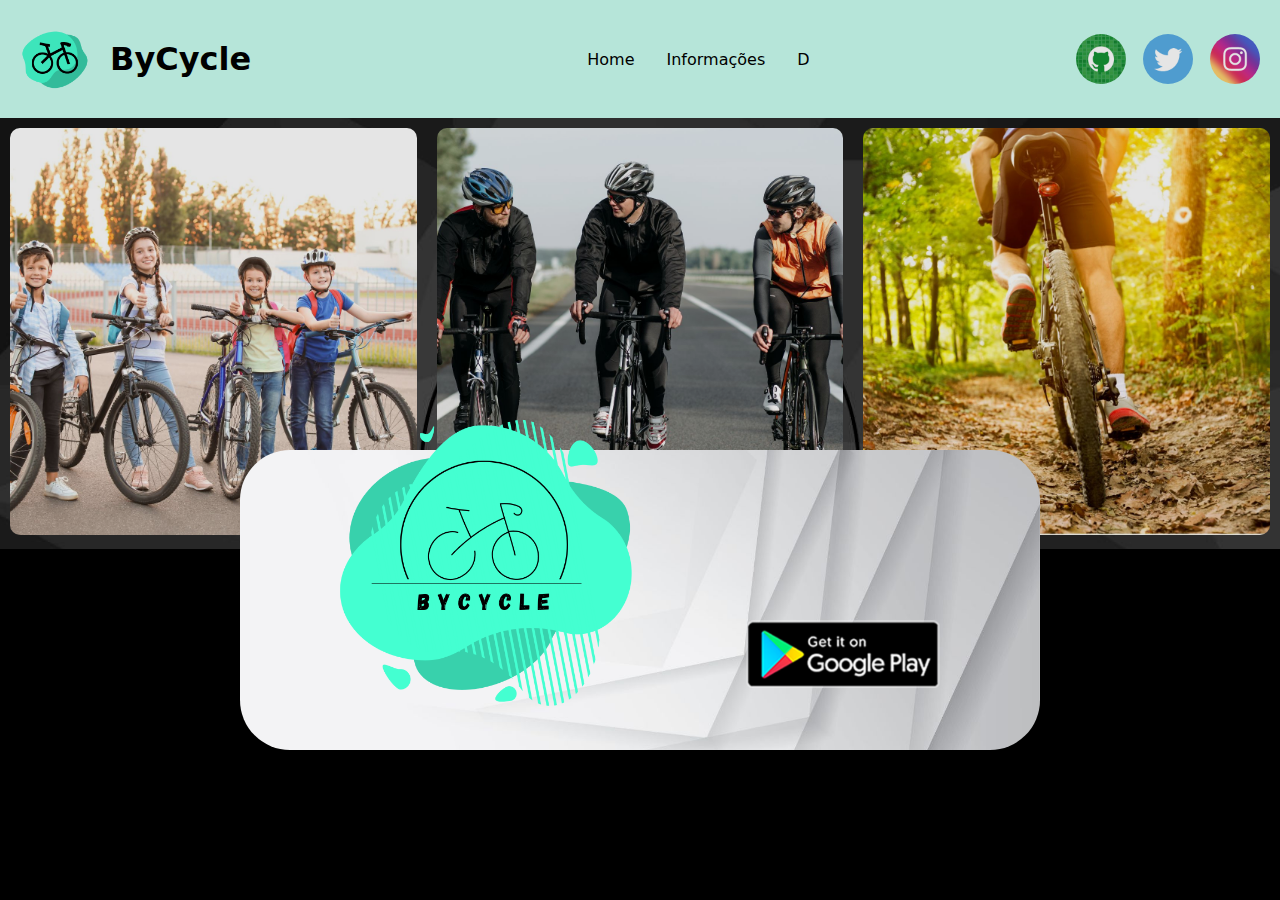
<file: bycycle-web-main/index.html>
<!DOCTYPE html>
<html lang="pt-br">

<head>
  <meta charset="UTF-8">
  <meta name="viewport" content="width=device-width, initial-scale=1.0">
  <link rel="stylesheet" href="styles.css">
</head>

<body>

  <div class="header">
    <img class="logo" src="./image/logo.png" alt="Logo do Aplicativo">
    <p class="textlogo">ByCycle</p>
  
    <ul class="navbar">
      <li class="navitem"><a href="index.html">Home</a></li>
      <li class="navitem"><a href="info.html">Informações</a></li>
      <li class="navitem"><a href="download.html">Download</a></li>
    </ul>
  
    <img class="gedgets" src="image/logo-github.jpg" alt="logo-github">
    <img class="gedgets" src="image/logo-twitter.jpg" alt="logo-twitter">
    <img class="gedgets" src="image/logo-instagram.jpg" alt="logo-instagram">
</div>

  <!-- Conteúdo das abas -->
  <main>
    <div id="home">

      <div class="photo-container">
        <div class="photo"><img src="image/1.jpg" alt="Foto 1"></div>
        <div class="photo"><img src="image/2.jpg" alt="Foto 2"></div>
        <div class="photo"><img src="image/3.jpg" alt="Foto 3"></div>
      </div>
    </div>

    <div class="overlay">
      <div class="centered-content">
          <div class="logo-container">
            <img class="logo-bycycle" src="image/logo-bycycle.png" alt="Foto 4">
            <img class="logo-playstore" src="image/logo-playstore.png" alt="Foto 5">
          </div>
      </div>
    </div>

  </main>
</body>

</html>
</file>
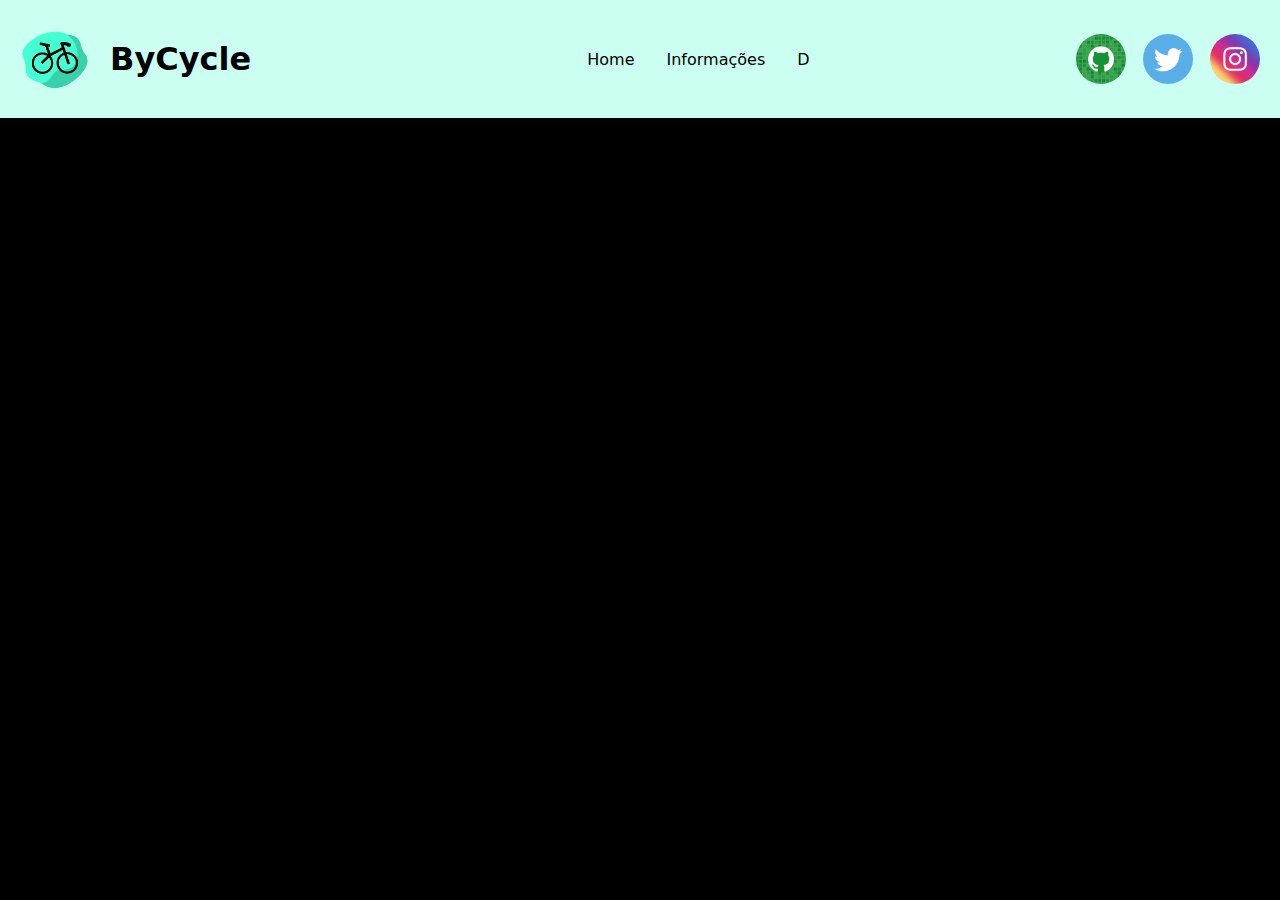
<file: bycycle-web-main/download.html>
<!DOCTYPE html>
<html lang="pt-br">
<head>
    <meta charset="UTF-8">
    <meta name="viewport" content="width=device-width, initial-scale=1.0">
    <link rel="stylesheet" href="styles.css">
    <title>ByCycle</title>
</head>
<body>
    <div class="header">
        <img class="logo" src="./image/logo.png" alt="Logo do Aplicativo">
        <p class="textlogo">ByCycle</p>
      
        <ul class="navbar">
          <li class="navitem"><a href="index.html">Home</a></li>
          <li class="navitem"><a href="info.html">Informações</a></li>
          <li class="navitem"><a href="download.html">Download</a></li>
        </ul>
      
        <img class="gedgets" src="image/logo-github.jpg" alt="logo-github">
        <img class="gedgets" src="image/logo-twitter.jpg" alt="logo-twitter">
        <img class="gedgets" src="image/logo-instagram.jpg" alt="logo-instagram">
      </div>
    <main>
        
    </main>

</body>
</html>
</file>
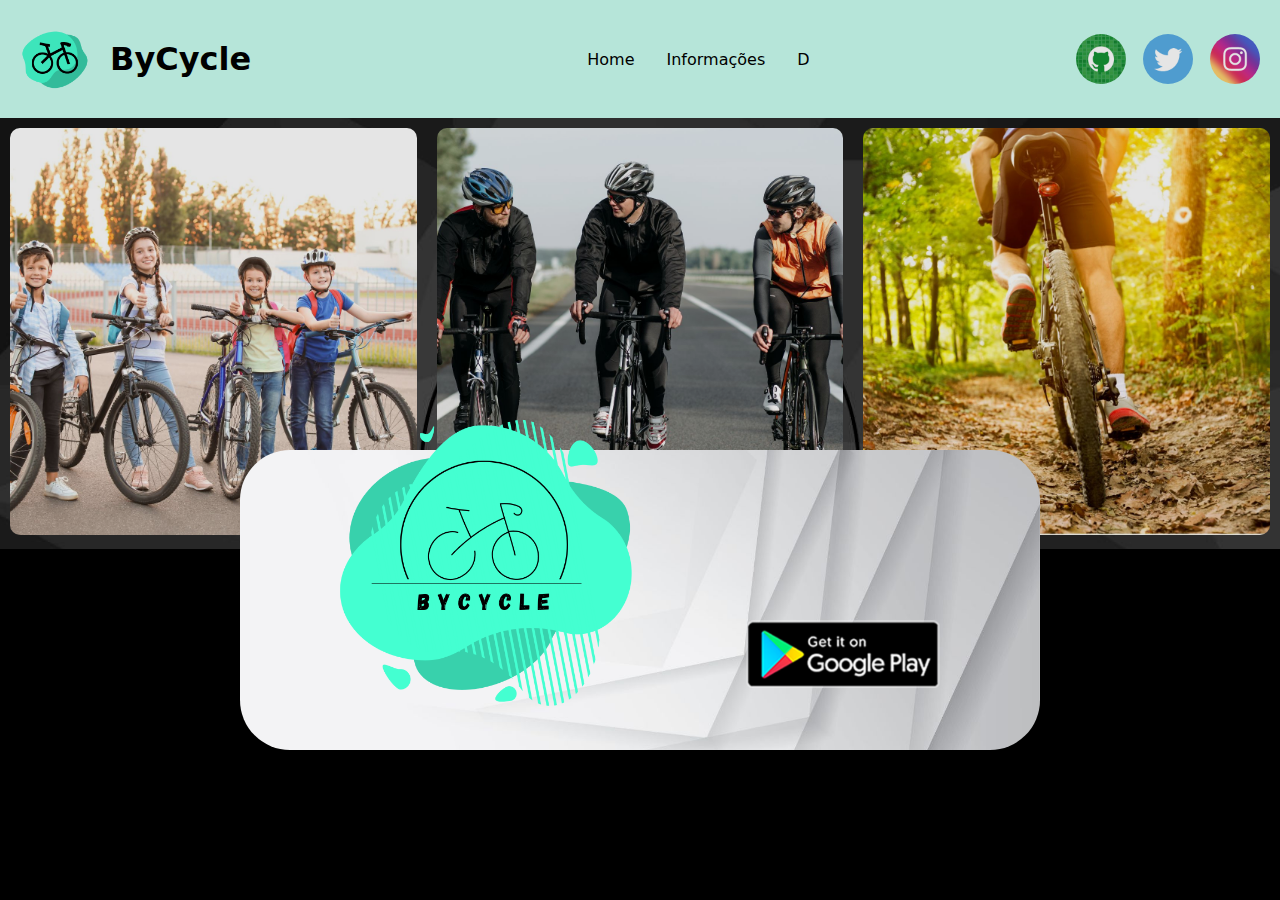
<file: bycycle-web-main/home.html>
<!DOCTYPE html>
<html lang="en">

<head>
  <meta charset="UTF-8">
  <meta name="viewport" content="width=device-width, initial-scale=1.0">
  <link rel="stylesheet" href="styles.css">
</head>

<body>

  <div class="header">
    <img class="logo" src="./image/logo.png" alt="Logo do Aplicativo">
    <p class="textlogo">ByCycle</p>
  
    <ul class="navbar">
      <li class="navitem"><a href="home.html">Home</a></li>
      <li class="navitem"><a href="info.html">Informações</a></li>
      <li class="navitem"><a href="download.html">Download</a></li>
    </ul>
  
    <img class="gedgets" src="image/logo-github.jpg" alt="logo-github">
    <img class="gedgets" src="image/logo-twitter.jpg" alt="logo-twitter">
    <img class="gedgets" src="image/logo-instagram.jpg" alt="logo-instagram">
</div>

  <!-- Conteúdo das abas -->
  <main>
    <div id="home">

      <div class="photo-container">
        <div class="photo"><img src="image/1.jpg" alt="Foto 1"></div>
        <div class="photo"><img src="image/2.jpg" alt="Foto 2"></div>
        <div class="photo"><img src="image/3.jpg" alt="Foto 3"></div>
      </div>
    </div>

    <div class="overlay">
      <div class="centered-content">
          <div class="logo-container">
            <img class="logo-bycycle" src="image/logo-bycycle.png" alt="Foto 4">
            <img class="logo-playstore" src="image/logo-playstore.png" alt="Foto 5">
          </div>
      </div>
    </div>

  </main>
</body>

</html>
</file>
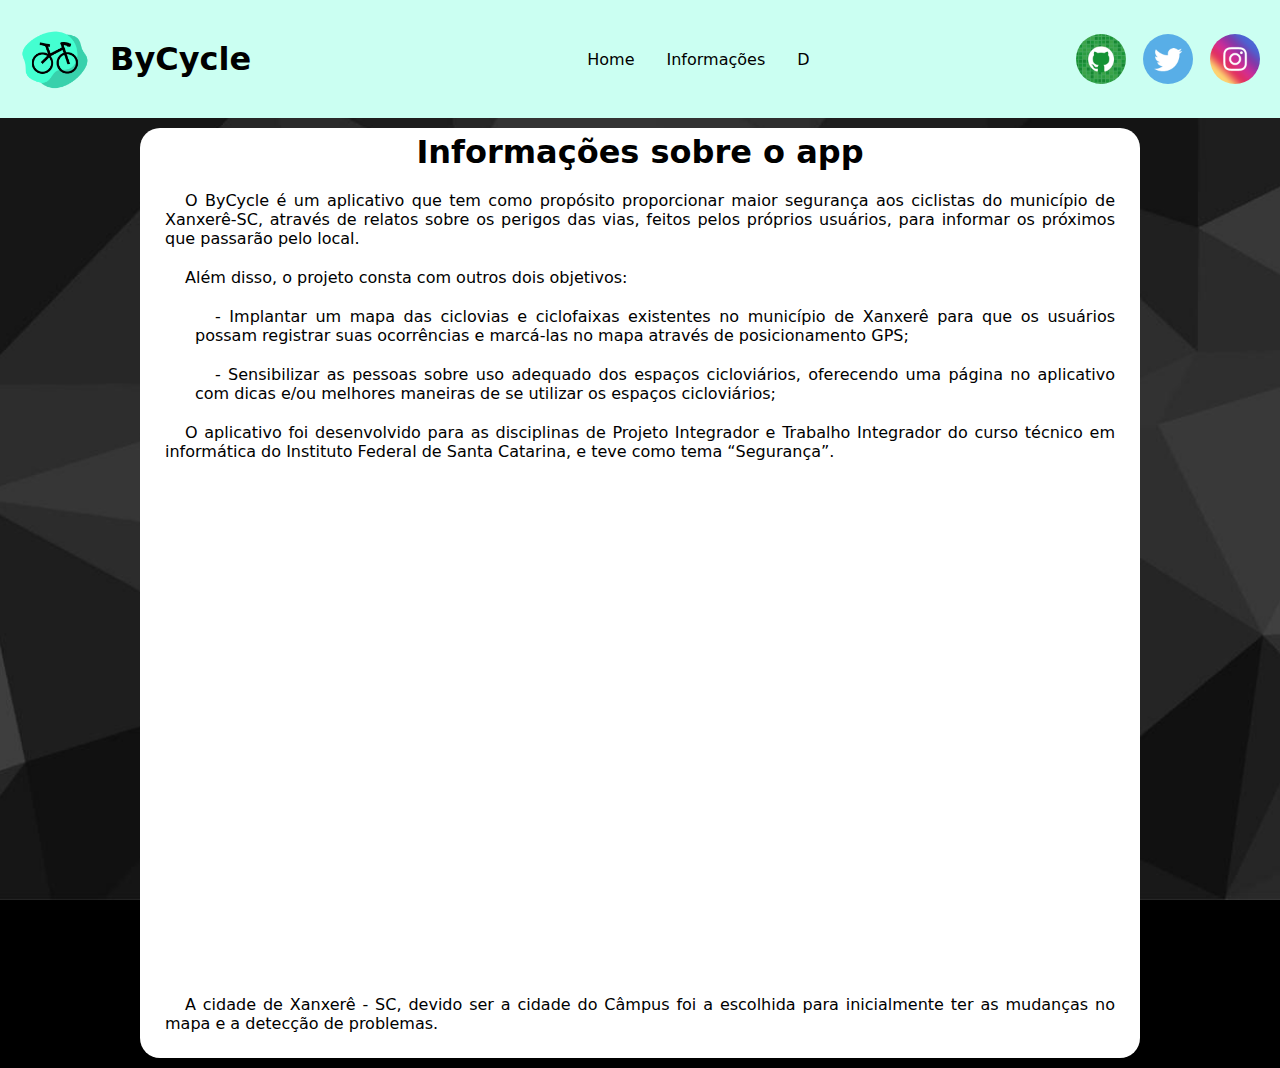
<file: bycycle-web-main/info.html>
<!DOCTYPE html>
<html lang="pt-br">
<head>
    <meta charset="UTF-8">
    <meta name="viewport" content="width=device-width, initial-scale=1.0">
    <link rel="stylesheet" href="styles.css">
    <title>Bycycle</title>
</head>
<body>
    <div class="header">
        <img class="logo" src="./image/logo.png" alt="Logo do Aplicativo">
        <p class="textlogo">ByCycle</p>
      
        <ul class="navbar">
          <li class="navitem"><a href="index.html">Home</a></li>
          <li class="navitem"><a href="info.html">Informações</a></li>
          <li class="navitem"><a href="download.html">Download</a></li>
        </ul>
      
        <img class="gedgets" src="image/logo-github.jpg" alt="logo-github">
        <img class="gedgets" src="image/logo-twitter.jpg" alt="logo-twitter">
        <img class="gedgets" src="image/logo-instagram.jpg" alt="logo-instagram">
    </div>
    
    <main id="textobranco">
      <div id="fundobranco">
        <h1>Informações sobre o app</h1>
        <p>
          O ByCycle é um aplicativo que tem como propósito proporcionar maior segurança aos ciclistas do município de Xanxerê-SC, através de relatos sobre os perigos das vias, feitos pelos próprios usuários, para informar os próximos que passarão pelo local.
        </p>
        <p>
          Além disso, o projeto consta com outros dois objetivos:
        </p>
        <section class="section">
          <p>
            - Implantar um mapa das ciclovias e ciclofaixas existentes no município de Xanxerê para que os usuários possam registrar suas ocorrências e  marcá-las no mapa  através de posicionamento GPS;
          </p>
          <p>  
            - Sensibilizar as pessoas sobre uso adequado dos espaços cicloviários, oferecendo uma página no aplicativo com dicas e/ou melhores maneiras de se utilizar os espaços cicloviários;
          </p>    
        </section>
        <p>
          O aplicativo foi desenvolvido para as disciplinas de Projeto Integrador e Trabalho Integrador do curso técnico em informática do Instituto Federal de Santa Catarina, e teve como tema “Segurança”.
        </p>

        <div class="iframe"><iframe src="https://www.google.com/maps/embed?pb=!1m14!1m12!1m3!1d11188.829801941883!2d-52.39573568343418!3d-26.880087950734517!2m3!1f0!2f0!3f0!3m2!1i1024!2i768!4f13.1!5e0!3m2!1spt-BR!2sbr!4v1692149640221!5m2!1spt-BR!2sbr" width="600" height="450" style="border:0;" allowfullscreen="" loading="lazy" referrerpolicy="no-referrer-when-downgrade"></iframe></div>

        <p>A cidade de Xanxerê - SC, devido ser a cidade do Câmpus foi a escolhida para inicialmente ter as mudanças no mapa e a detecção de problemas.</p>
      </div>
    </main>
</body>
</html>
</file>
<file: bycycle-web-main/styles.css>
* {
  margin: 0;
  padding: 0;
  box-sizing: border-box; /* Adicionado para melhorar o controle de elementos */
  font-family: system-ui, -apple-system, BlinkMacSystemFont, 'Segoe UI', Roboto, Oxygen, Ubuntu, Cantarell, 'Open Sans', 'Helvetica Neue', sans-serif;
}

/* Estilos gerais */
body {
  background-image: linear-gradient(to bottom, rgb(0, 0, 0), black); /* Cor de fundo geral */
}

/* Estilos para o cabeçalho (logo, título e ícones sociais) 

    position: relative;
    height: 100vh;
    background: black url("../pacote-d013/imagens/fundo-madeira.jpg") center center/cover no-repeat fixed

*/
.header {
  display: flex;
  justify-content: center;
  align-items: center;
  padding: 20px;
  background-color: #CBFFF2; 
  box-shadow: #000000 2px 2px 2px 2px;/* Cor de fundo do cabeçalho */
}

.logo {
  max-width: 70px;
  max-height: 70px;
  height: auto;
  margin-right: 20px; /* Espaçamento entre a logo e a barra de navegação */
}
.textlogo{
  font-size: 2em;
  font-weight: bold;
  margin-left: -20px;
}

.gedgets {
  max-width: 50px;
  max-height: 50px;
  border-radius: 25px;
  margin-left: 17px;
}

/* Estilos para a barra de navegação */
ul.navbar {
  list-style-type: none;
  margin-right: 250px;
  margin-left: 300px;

  padding: 0;
  background-color: #CBFFF2; /* Cor de fundo da barra de navegação */
  overflow: hidden;
  display: flex; /* Exibe os itens em linha */
}

li.navitem {
  margin: 0;
}

li.navitem a {
  display: block;
  color: black; /* Cor do texto */
  text-align: center;
  padding: 14px 16px;
  text-decoration: none;
}

li.navitem a:hover {
  background-color: #555;
  color: white; /* Cor do texto ao passar o mouse */
}

main{
  position: absolute;
  width: 100%;
  background: black url("image/back.jpg") center center/cover no-repeat fixed
}

.home{
  width: 100%;
  text-align: center;
}

.photo-container {
  display: flex;
  width: 100%; /* Ocupa a largura total da tela */
  overflow-x: auto; /* Adiciona uma barra de rolagem horizontal se o conteúdo ultrapassar a largura da tela */
}

/* Estilos para cada foto */
.photo {
  flex: 1; /* Cada foto ocupa a mesma largura */
  padding: 10px; /* Espaçamento entre as fotos */
}

.photo img {
  max-width: 100%;
  height: auto;
  border-radius: 10px; /* Adiciona uma borda arredondada às fotos */
}

/* Estilos para a div de overlay */
.overlay {
  position: fixed;
  top: 0;
  left: 0;
  width: 100%;
  height: 100%;
  background-color: rgba(0, 0, 0, 0.1); /* Fundo semi-transparente */
  display: flex;
  justify-content: center;
  align-items: center;
  pointer-events: none;
}

/* Estilos para a div de coluna de fotos */
.photo-column {
  width: 50%;
}

/* Estilos para o logotipo da Play Store */
.logo-playstore {
  max-width: 200px;
  margin: 20px;
  margin-top: -70px;
  margin-left: 20px; /* Espaçamento entre os logotipos */
}
/* Estilos para a logo */
.logo-bycycle {
  max-width: 300px;
  margin: 20px;
  margin-top: -60px;
  margin-right: 80px;
/* Adiciona espaço acima e abaixo da logo */
}
/* Estilos para o conteúdo centralizado */
.centered-content {
  background-image: url("image/back-center.jpg");
  background-position: center center;
  background-size:cover;
  background-repeat: no-repeat;
  margin-top: 300px;
  width: 800px;
  height: 300px;
  background-color: #413939;
  padding: 20px;
  border-radius: 50px;
  text-align: center;
}

#textobranco {
  color: #000000;
  padding: 10px;
}

p {
  text-indent: 20px;
  margin: 20px;
  text-align: justify;
}

h1 {
  text-align: center;
  margin-bottom: 15px;
}

.section {
  margin-left: 30px;
}

#fundobranco {
  border-radius: 20px;
  background-color: #ffffff;
  width: 100%;
  margin-left: auto;
  margin-right: auto;
  max-width: 1000px;
  padding: 5px;
}
.iframe{
  margin: auto;
  text-align: center;
  justify-content: center;
  margin: 40px;
}
</file>
